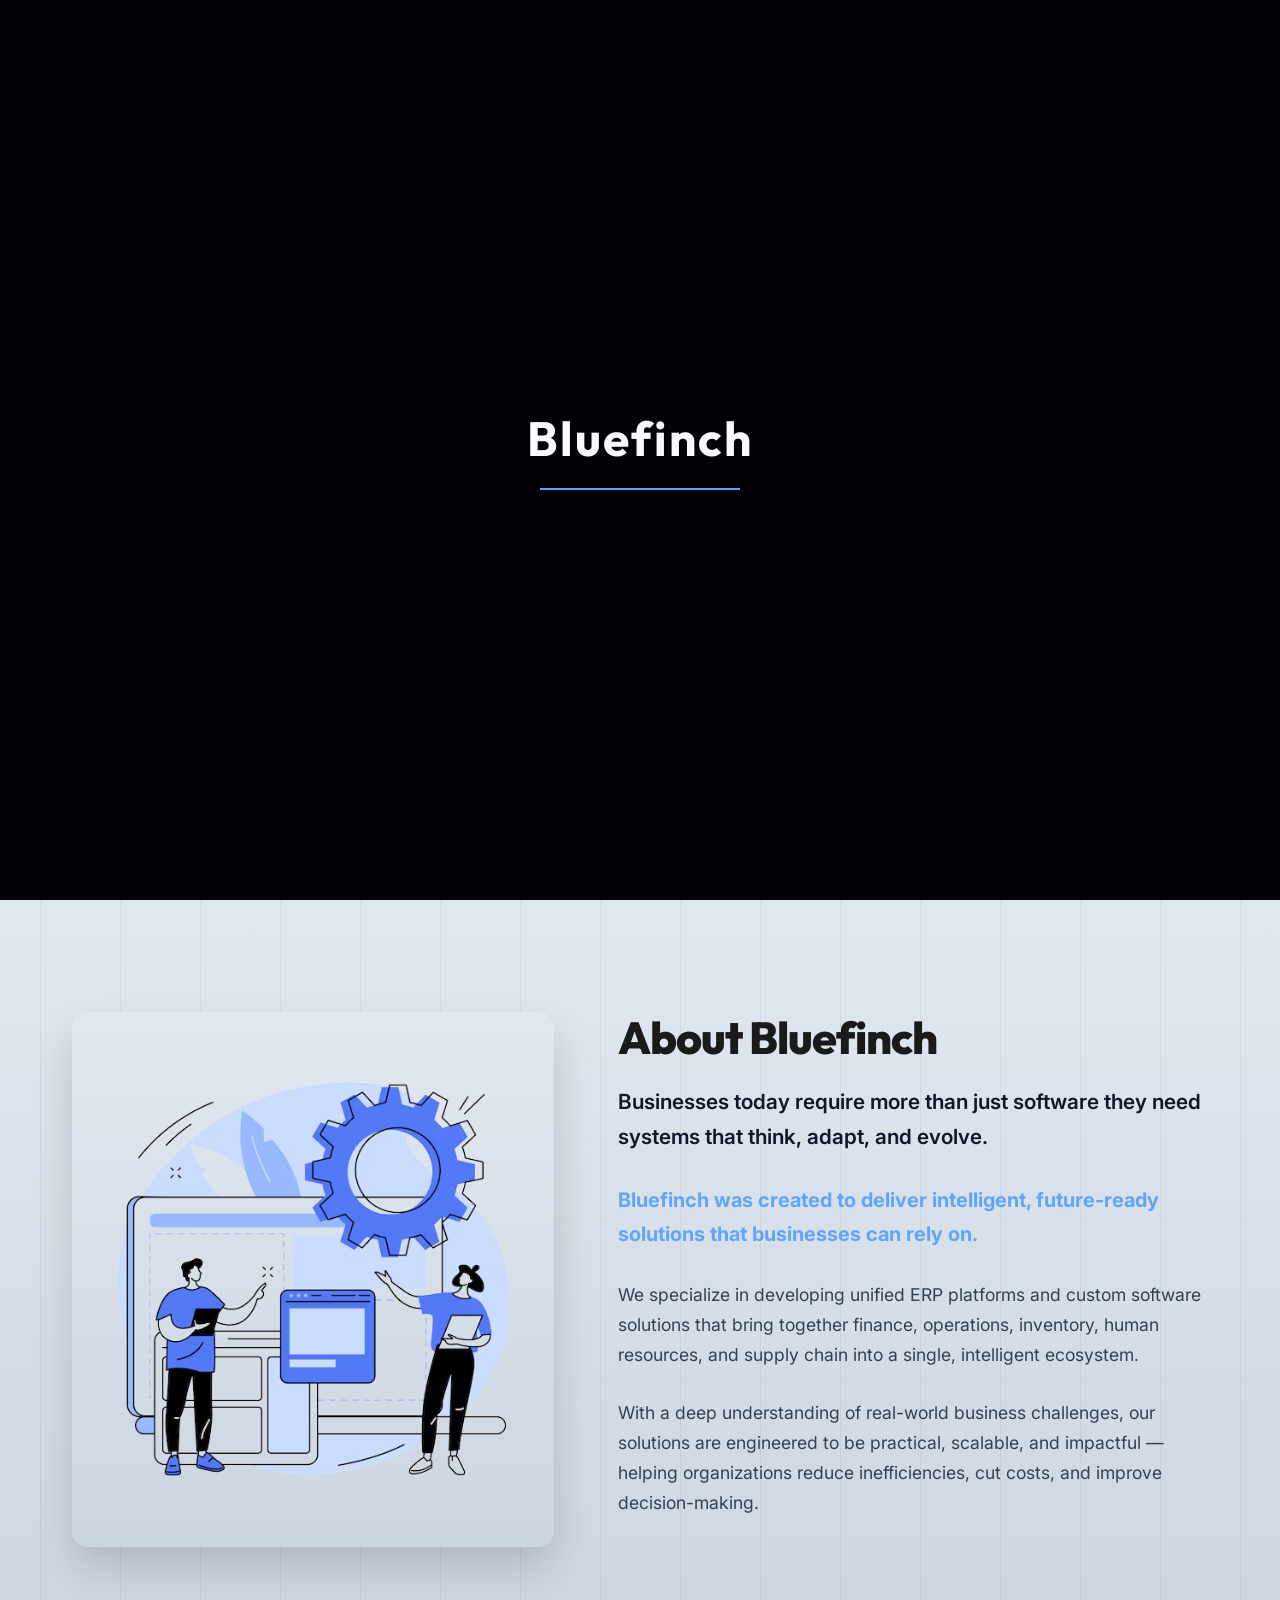
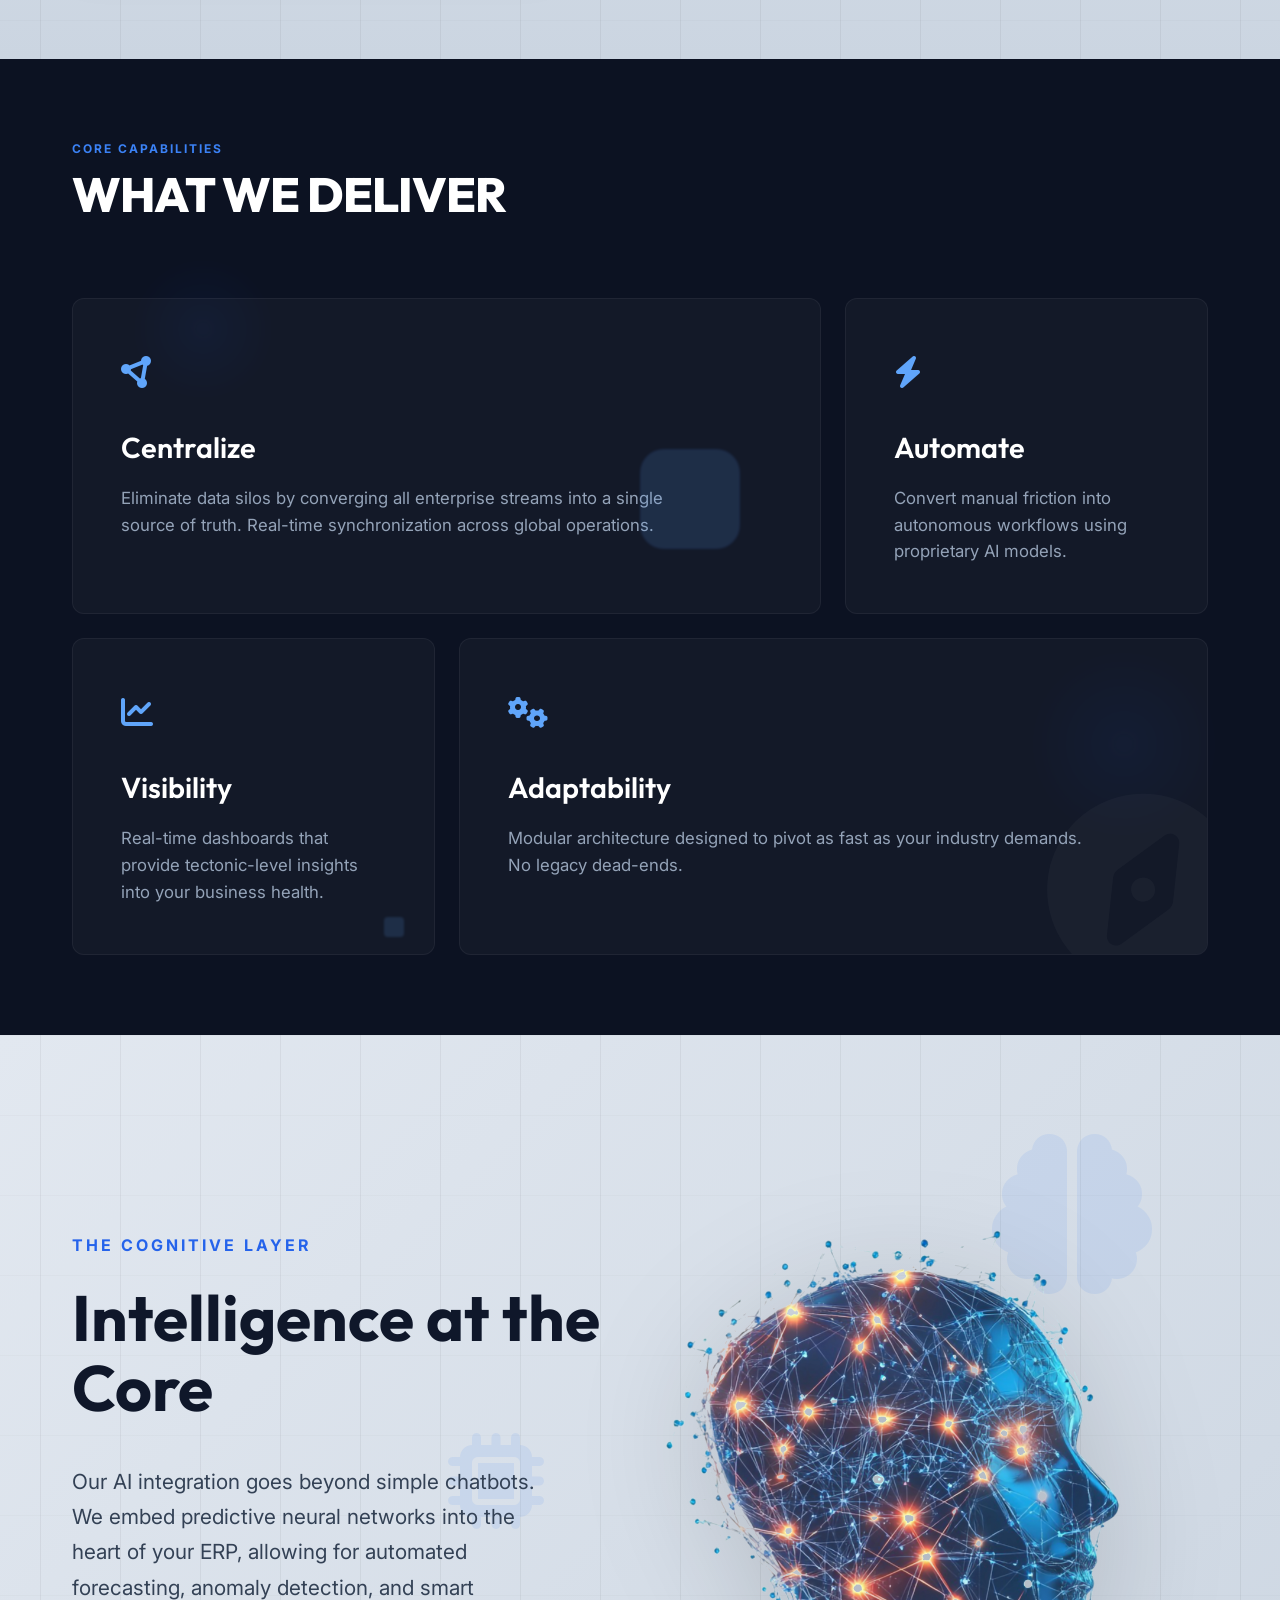
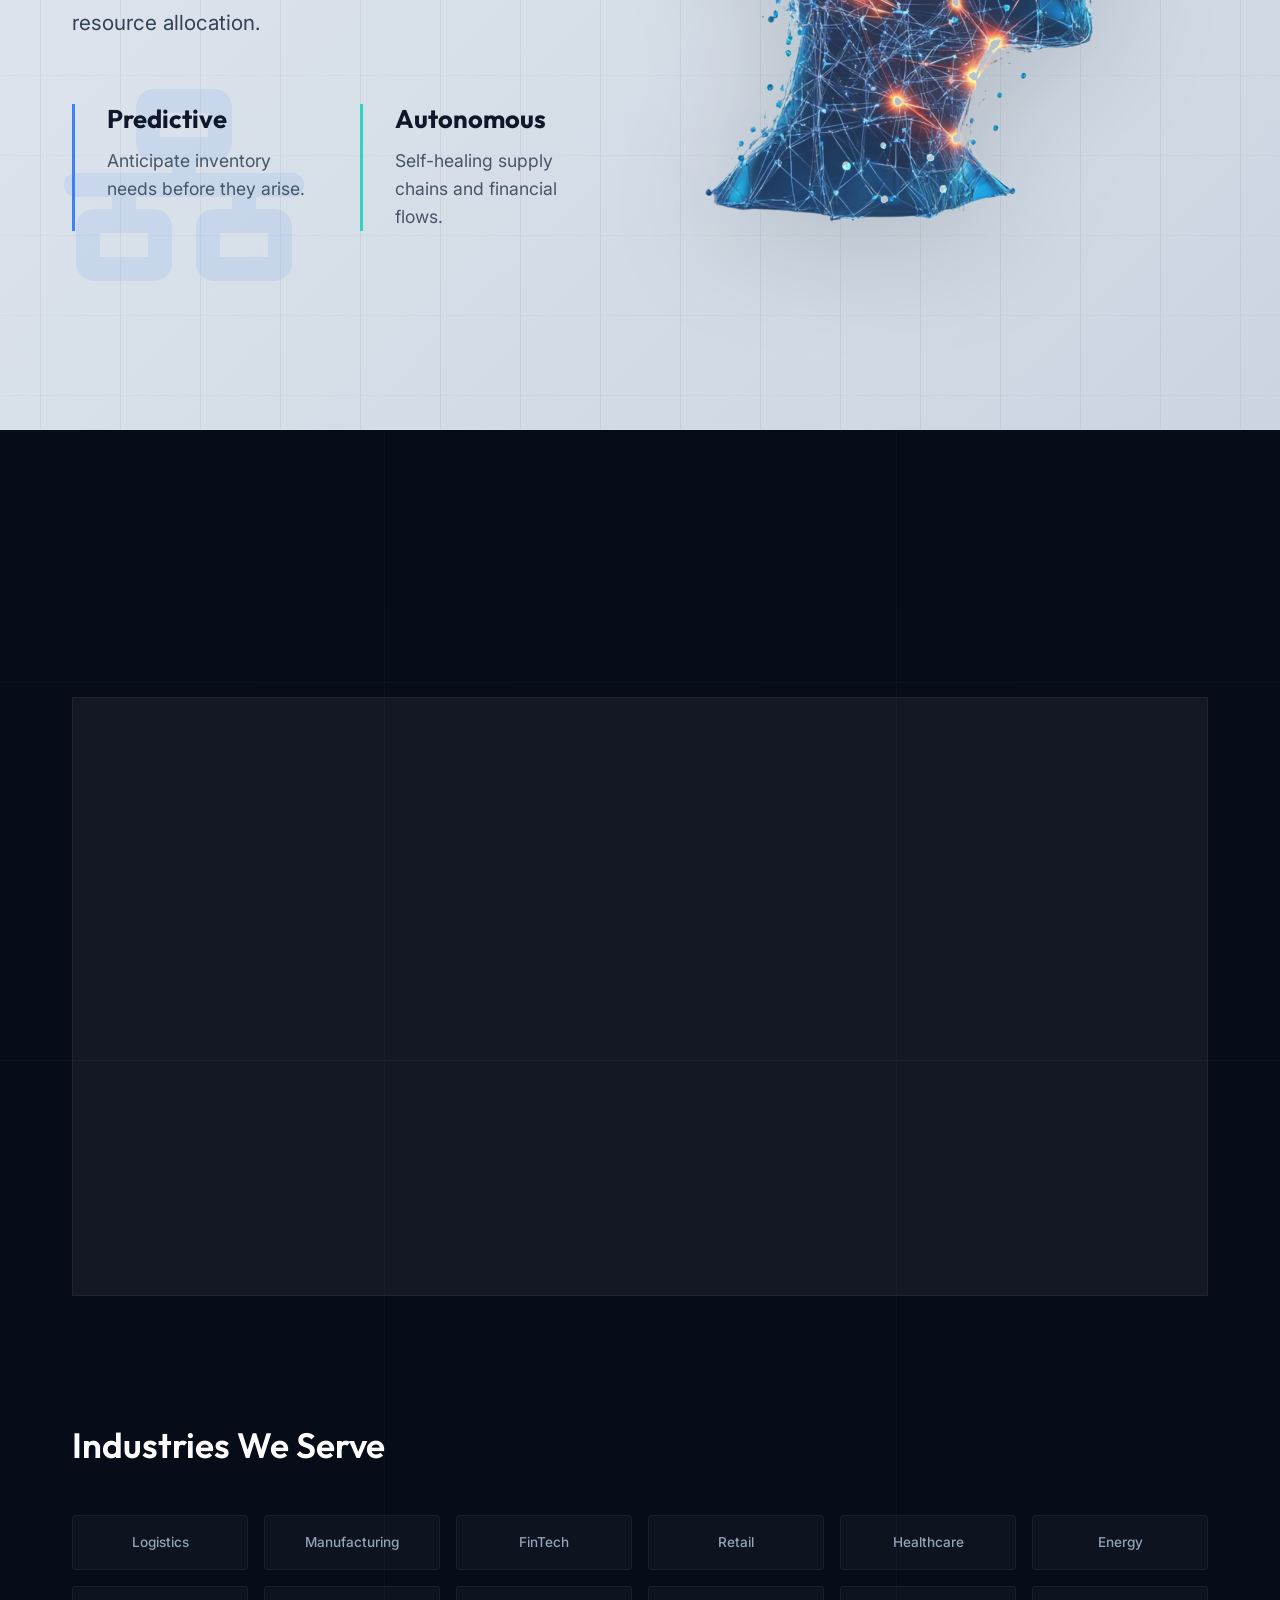
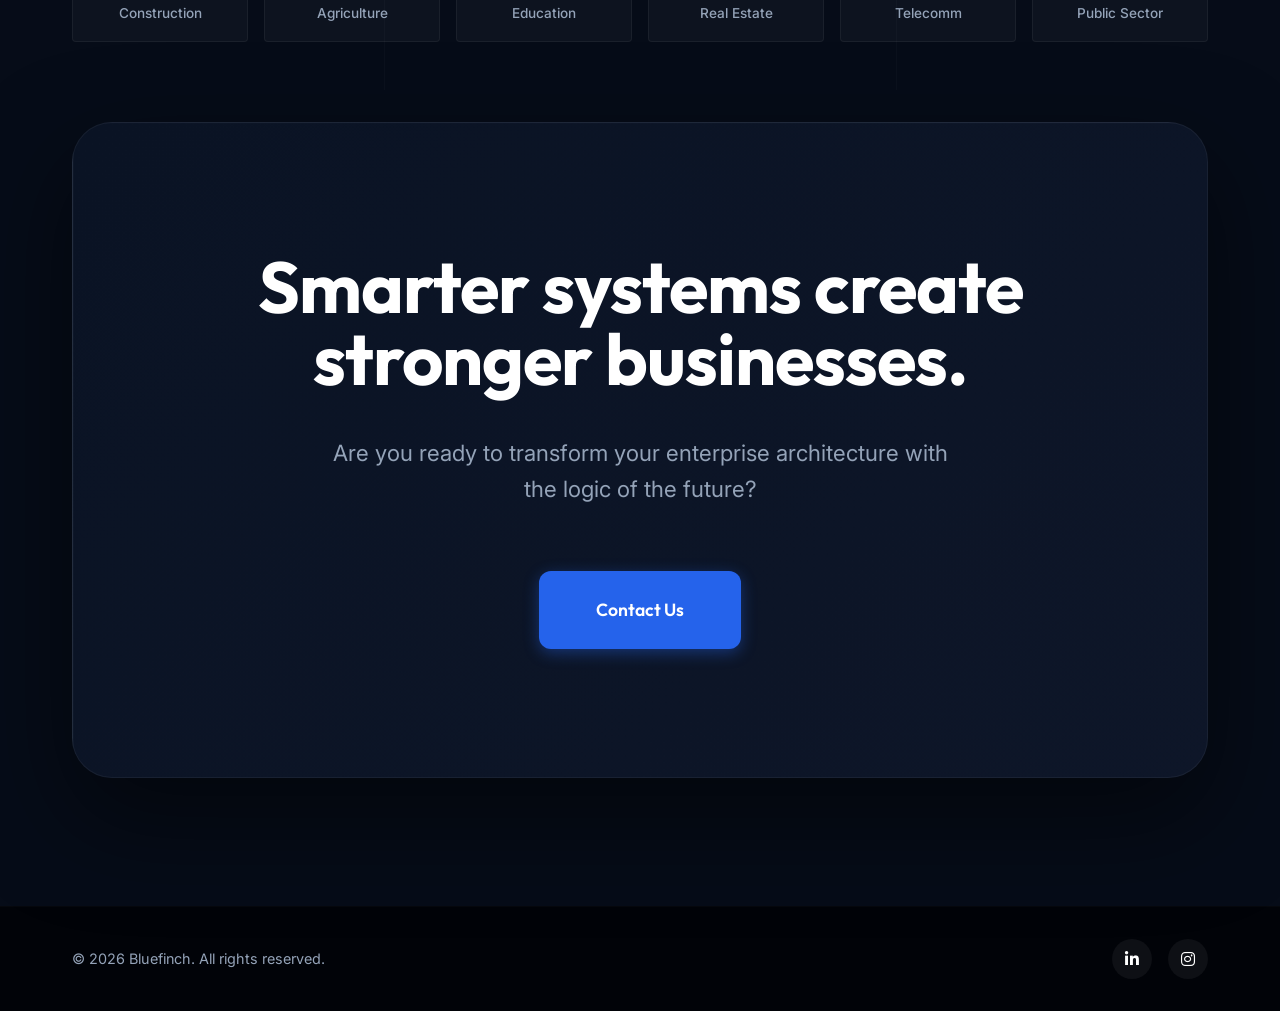
<file: index.html>
<!DOCTYPE html>
<html lang="en">

<head>
    <meta charset="UTF-8">
    <meta name="viewport" content="width=device-width, initial-scale=1.0">
    <title>Bluefinch | Intelligent ERP Solutions</title>
    <meta name="description"
        content="We design and develop powerful, scalable ERP systems that streamline operations, improve efficiency, and drive business growth.">

    <!-- Google Fonts -->
    <link rel="preconnect" href="https://fonts.googleapis.com">
    <link rel="preconnect" href="https://fonts.gstatic.com" crossorigin>
    <link
        href="https://fonts.googleapis.com/css2?family=Outfit:wght@300;400;500;600;700;800&family=Inter:wght@300;400;500&display=swap"
        rel="stylesheet">

    <!-- FontAwesome Icons -->
    <link rel="stylesheet" href="https://cdnjs.cloudflare.com/ajax/libs/font-awesome/6.4.0/css/all.min.css">

    <link rel="stylesheet" href="style.css">
</head>

<body>

    <!-- First Transition / Preloader -->
    <div class="preloader">
        <div class="preloader-overlay preloader-left"></div>
        <div class="preloader-overlay preloader-right"></div>
        <div class="preloader-content">
            <h1 class="brand-name-loader">Bluefinch</h1>
            <div class="loading-bar">
                <div class="progress"></div>
            </div>
        </div>
    </div>

    <!-- Navigation -->
    <header class="navbar">
        <div class="container nav-container">
            <a href="#" class="logo">
                <img src="logo_transparent.png" alt="Bluefinch Technology" class="nav-logo">
            </a>
            <nav class="nav-links">
                <a href="#hero">Home</a>
                <a href="about.html">About</a>
                <a href="solutions.html">Solutions</a>
                <a href="careers.html">Careers</a>
                <a href="contact.html">Contact</a>
            </nav>
            <div class="mobile-toggle">
                <span class="menu-text uppercase text-[10px] tracking-[0.2em] font-bold opacity-70">Menu</span>
                <i class="fa-solid fa-bars"></i>
            </div>
        </div>
    </header>

    <!-- Hero Section -->
    <section id="hero" class="hero section">
        <div class="hero-bg">
            <div class="blob blob-1"></div>
            <div class="blob blob-2"></div>
            <div class="glass-overlay"></div>
        </div>
        <div class="container hero-content">
            <div class="hero-text-wrapper">
                <h1 class="hero-title">Build Smarter Businesses with <span class="highlight">Intelligent ERP
                        Solutions</span></h1>
                <p class="hero-subtitle">We design and develop powerful, scalable ERP systems that streamline
                    operations, improve efficiency, and drive business growth.</p>
                <div class="hero-btns">
                    <a href="#services" class="btn btn-primary">Discover Solutions <i
                            class="fa-solid fa-arrow-right"></i></a>
                </div>
            </div>
        </div>
    </section>

    <!-- Philosophy Section -->
    <section id="about" class="philosophy section bg-offwhite bg-grid-light" style="padding: 5rem 0;">
        <div class="container">
            <div class="philosophy-box padding-4">
                <div class="philosophy-split">
                    <!-- Left Image -->
                    <div class="philosophy-image-wrapper fade-up-hook">
                        <img src="philosophy_v2.png" alt="Intelligence Architecture" class="phi-img">
                    </div>
                    <!-- Right Content -->
                    <div class="philosophy-content">
                        <h2 class="phi-title fade-up-hook">About Bluefinch</h2>
                        <div class="phi-body-text">
                            <p class="phi-lead fade-up-hook">
                                Businesses today require more than just software they need systems that think, adapt,
                                and evolve.
                            </p>
                            <p class="phi-accent fade-up-hook">
                                Bluefinch was created to deliver intelligent, future-ready solutions that businesses can rely on.
                            </p>
                            <p class="fade-up-hook">
                                We specialize in developing unified ERP platforms and custom software solutions that
                                bring together finance, operations, inventory, human resources, and supply chain into a
                                single, intelligent ecosystem.
                            </p>
                            <p class="fade-up-hook">
                                With a deep understanding of real-world business challenges, our solutions are
                                engineered to be practical, scalable, and impactful — helping organizations reduce
                                inefficiencies, cut costs, and improve decision-making.
                            </p>
                        </div>
                    </div>
                </div>
            </div>
        </div>
    </section>

    <!-- Services Section -->
    <section id="services" class="services section bg-alt-2 bg-grid" style="padding-top: 5rem; padding-bottom: 5rem;">
        <div class="container container-wide">
            <!-- Capability Header -->
            <div class="module-header fade-up-hook">
                <div class="module-header-left">
                    <span class="module-label" style="color: #3b82f6; letter-spacing: 2px;">CORE CAPABILITIES</span>
                    <h2 class="module-title">What We Deliver</h2>
                </div>
            </div>

            <!-- Background Animated Elements -->
            <div class="bg-animation-wrap">
                <div class="bg-particle p1"></div>
                <div class="bg-particle p2"></div>
                <div class="bg-particle p3"></div>
                <div class="bg-particle p4"></div>
            </div>

            <!-- Capability Grid -->
            <div class="capability-grid">
                <!-- Card 1: Centralize (Wide) -->
                <div class="cap-card cap-wide fade-up-hook">
                    <div class="cap-icon"><i class="fa-solid fa-circle-nodes"></i></div>
                    <h3 class="cap-title">Centralize</h3>
                    <p class="cap-desc">Eliminate data silos by converging all enterprise streams into a single source
                        of truth. Real-time synchronization across global operations.</p>
                </div>

                <!-- Card 2: Automate (Narrow) -->
                <div class="cap-card cap-narrow fade-up-hook">
                    <div class="cap-icon"><i class="fa-solid fa-bolt"></i></div>
                    <h3 class="cap-title">Automate</h3>
                    <p class="cap-desc">Convert manual friction into autonomous workflows using proprietary AI models.
                    </p>
                </div>

                <!-- Card 3: Visibility (Narrow) -->
                <div class="cap-card cap-narrow fade-up-hook">
                    <div class="cap-icon"><i class="fa-solid fa-chart-line"></i></div>
                    <h3 class="cap-title">Visibility</h3>
                    <p class="cap-desc">Real-time dashboards that provide tectonic-level insights into your business
                        health.</p>
                </div>

                <!-- Card 4: Adaptability (Wide) -->
                <div class="cap-card cap-wide fade-up-hook">
                    <div class="cap-icon"><i class="fa-solid fa-gears"></i></div>
                    <h3 class="cap-title">Adaptability</h3>
                    <p class="cap-desc">Modular architecture designed to pivot as fast as your industry demands. No
                        legacy dead-ends.</p>
                    <i class="fa-solid fa-compass cap-watermark"></i>
                </div>
            </div>
        </div>
    </section>

    <!-- Intelligence Section (Cognitive Layer) -->
    <section id="intelligence" class="intelligence section bg-light-grey bg-grid-light"
        style="padding: 8rem 0; overflow: hidden;">
        <!-- Animated Background Elements -->
        <div class="intel-bg-wrap">
            <div class="intel-particle ip1"><i class="fa-solid fa-brain"></i></div>
            <div class="intel-particle ip2"><i class="fa-solid fa-network-wired"></i></div>
            <div class="intel-particle ip3"><i class="fa-solid fa-microchip"></i></div>
            <div class="intel-particle ip4"><i class="fa-solid fa-diagram-project"></i></div>
        </div>
        <div class="container container-split align-center" style="gap: 5rem; position: relative; z-index: 1;">
            <!-- Left Text Column -->
            <div class="intel-text-col w-full">
                <span class="intel-label fade-up-hook">THE COGNITIVE LAYER</span>
                <h2 class="intel-headline fade-up-hook">Intelligence at the Core</h2>
                <p class="intel-desc fade-up-hook">
                    Our AI integration goes beyond simple chatbots. We embed predictive neural networks into the heart
                    of your ERP, allowing for automated forecasting, anomaly detection, and smart resource allocation.
                </p>

                <div class="intel-points">
                    <div class="intel-point fade-up-hook" style="border-left: 3px solid #3b82f6;">
                        <h4>Predictive</h4>
                        <p>Anticipate inventory needs before they arise.</p>
                    </div>
                    <div class="intel-point fade-up-hook" style="border-left: 3px solid #2dd4bf;">
                        <h4>Autonomous</h4>
                        <p>Self-healing supply chains and financial flows.</p>
                    </div>
                </div>
            </div>

            <!-- Right Illustration Column -->
            <div class="intel-image-col w-full">
                <div class="intel-image-wrapper fade-up-hook">
                    <img src="ai_intelligence.png" alt="Intelligence at the Core" class="intel-img">
                </div>
            </div>
        </div>
    </section>

    <!-- Services & Industries Section (Unified Block) -->
    <section id="services-overhaul" class="services-overhaul section bg-darker bg-grid"
        style="padding: 6rem 0 3rem 0; overflow: hidden;">
        <!-- Animated Gradient Blobs -->
        <div class="gradient-blobs">
            <div class="blob b-1"></div>
            <div class="blob b-2"></div>
            <div class="blob b-3"></div>
        </div>

        <!-- Moving Lines Background -->
        <div class="moving-lines-bg">
            <div class="m-line l-1"></div>
            <div class="m-line l-2"></div>
            <div class="m-line l-3"></div>
            <div class="m-line l-4"></div>
        </div>

        <div class="container container-wide" style="position: relative; z-index: 1;">

            <!-- Tier 2: Our Services -->
            <div class="services-header fade-up-hook">
                <div class="s-header-left">
                    <span class="s-label" style="color: #3b82f6; letter-spacing: 2px;">PRECISION ENGINEERING</span>
                    <h2 class="s-title">Our Services</h2>
                </div>
            </div>

            <div class="services-grid">
                <div class="s-card fade-up-hook">
                    <div class="s-icon"><i class="fa-solid fa-code"></i></div>
                    <h3>Software Development</h3>
                    <p>Custom-built applications tailored to your specific operational DNA.</p>
                </div>
                <div class="s-card fade-up-hook">
                    <div class="s-icon"><i class="fa-solid fa-database"></i></div>
                    <h3>ERP Development</h3>
                    <p>Robust resource planning architectures for enterprise-grade complexity.</p>
                </div>
                <div class="s-card fade-up-hook">
                    <div class="s-icon"><i class="fa-solid fa-brain"></i></div>
                    <h3>AI Integration</h3>
                    <p>Embedding neural networks into existing stacks for intelligent automation.</p>
                </div>
                <div class="s-card fade-up-hook">
                    <div class="s-icon"><i class="fa-solid fa-cloud"></i></div>
                    <h3>Cloud Solutions</h3>
                    <p>High-availability cloud infrastructure designed for zero-downtime scaling.</p>
                </div>
                <div class="s-card fade-up-hook">
                    <div class="s-icon"><i class="fa-solid fa-chart-area"></i></div>
                    <h3>Data Migration</h3>
                    <p>Seamless transition of legacy datasets into modern architectures with zero loss.</p>
                </div>
                <div class="s-card fade-up-hook">
                    <div class="s-icon"><i class="fa-solid fa-shield-alt"></i></div>
                    <h3>Security Mesh</h3>
                    <p>Advanced encryption and threat detection built into every layer of code.</p>
                </div>
            </div>

            <!-- Tier 3: Industries We Serve -->
            <div class="industries-overhaul fade-up-hook">
                <h2 class="ind-title">Industries We Serve</h2>
                <div class="ind-pill-grid">
                    <div class="ind-pill">Logistics</div>
                    <div class="ind-pill">Manufacturing</div>
                    <div class="ind-pill">FinTech</div>
                    <div class="ind-pill">Retail</div>
                    <div class="ind-pill">Healthcare</div>
                    <div class="ind-pill">Energy</div>
                    <div class="ind-pill">Construction</div>
                    <div class="ind-pill">Agriculture</div>
                    <div class="ind-pill">Education</div>
                    <div class="ind-pill">Real Estate</div>
                    <div class="ind-pill">Telecomm</div>
                    <div class="ind-pill">Public Sector</div>
                </div>
            </div>

        </div>
    </section>

    <!-- Final CTA Section -->
    <section id="cta" class="cta-section section bg-darker" style="padding: 2rem 0 8rem 0;">
        <div class="container">
            <div class="cta-card fade-up-hook">
                <h2 class="cta-headline">Smarter systems create<br>stronger businesses.</h2>
                <p class="cta-subheadline">Are you ready to transform your enterprise architecture with<br>the logic of
                    the future?</p>
                <div class="cta-actions">
                    <a href="contact.html" class="btn btn-primary btn-lg">Contact Us</a>
                </div>
            </div>
        </div>
    </section>

    <!-- Footer -->
    <footer class="footer">
        <div class="container footer-bottom">
            <div class="copyright">
                &copy; <span id="year">2026</span> Bluefinch. All rights reserved.
            </div>
            <!-- Removed Footer Links -->
            <div class="social-links">
                <a href="#" aria-label="LinkedIn"><i class="fa-brands fa-linkedin-in"></i></a>
                <a href="#" aria-label="Instagram"><i class="fa-brands fa-instagram"></i></a>
            </div>
        </div>
    </footer>

    <script src="script.js"></script>
</body>

</html>
</file>
<file: style.css>
/*=============================================
=            CSS Variables                    =
=============================================*/
:root {
    /* Color Palette */
    --bg-main: #020610;
    /* Deepest dark */
    --bg-darker: #060c18;
    /* Slightly lighter than main */
    --bg-card: #0a1324;
    /* Card background */
    --bg-glass: rgba(10, 19, 36, 0.6);

    --primary: #2563eb;
    /* Vibrant Azure Blue */
    --primary-light: #60a5fa;
    /* Light Azure Accent */
    --primary-glow: rgba(37, 99, 235, 0.4);

    --text-main: #f8fafc;
    --text-muted: #94a3b8;

    /* Typography */
    --font-heading: 'Outfit', sans-serif;
    --font-body: 'Inter', sans-serif;

    /* Layout */
    --container-width: 1200px;
    --section-pad: 8rem 0;
    --transition: all 0.4s cubic-bezier(0.25, 0.8, 0.25, 1);
}

/*=============================================
=            Reset & Base Styles              =
=============================================*/
* {
    margin: 0;
    padding: 0;
    box-sizing: border-box;
}

html {
    scroll-behavior: smooth;
    background-color: var(--bg-main);
}

body {
    font-family: var(--font-body);
    color: var(--text-main);
    line-height: 1.6;
    overflow-x: hidden;
    -webkit-font-smoothing: antialiased;
    background-color: var(--bg-main);
}

body::before {
    content: "";
    position: fixed;
    top: 0;
    left: 0;
    width: 100%;
    height: 100%;
    pointer-events: none;
    z-index: -1;
}

/* Ensure sections allow background columns to show or play nice with them */
section {
    position: relative;
    z-index: 10;
}

.grid-bg {
    /* Reduce opacity of grid to let vertical columns dominate */
    background-image: radial-gradient(circle, rgba(67, 70, 86, 0.1) 1px, transparent 1px);
}

/* Typography */
h1,
h2,
h3,
h4,
h5,
h6 {
    font-family: var(--font-heading);
    font-weight: 700;
    line-height: 1.2;
    margin-bottom: 1rem;
}

.highlight {
    color: var(--primary-light);
    display: inline-block;
}

.bg-light-grey {
    background: linear-gradient(135deg, #e2e8f0 0%, #cbd5e1 100%);
    position: relative;
    /* Ensure relative for bg elements */
}

/* Intelligence Section */
.intel-label {
    font-size: 1rem;
    font-weight: 700;
    color: var(--primary);
    letter-spacing: 3px;
    margin-bottom: 1.5rem;
    display: block;
}

.intel-headline {
    font-size: 4rem;
    font-weight: 700;
    color: #0f172a;
    margin-bottom: 2.5rem;
    line-height: 1.1;
}

.intel-desc {
    font-size: 1.3rem;
    color: #334155;
    line-height: 1.7;
    margin-bottom: 4rem;
    max-width: 90%;
}

.intel-points {
    display: grid;
    grid-template-columns: 1fr 1fr;
    gap: 3rem;
}

.intel-point {
    padding-left: 2rem;
}

.intel-point h4 {
    font-size: 1.6rem;
    color: #0f172a;
    margin-bottom: 0.75rem;
    font-weight: 700;
}

.intel-point p {
    font-size: 1.1rem;
    color: #475569;
    line-height: 1.6;
}

.intel-image-wrapper {
    position: relative;
    display: flex;
    justify-content: flex-end;
    align-items: center;
    perspective: 1000px;
}

.intel-img {
    max-width: 140%;
    /* Scaled up */
    width: 140%;
    height: auto;
    filter: drop-shadow(0 20px 60px rgba(0, 0, 0, 0.15));
    transform: translateX(10%);
    /* Slight offset to fill space */
}

/* Light Background Animations */
.intel-bg-wrap {
    position: absolute;
    inset: 0;
    pointer-events: none;
    z-index: 0;
    overflow: hidden;
}

.intel-particle {
    position: absolute;
    color: rgba(59, 130, 246, 0.1);
    display: flex;
    align-items: center;
    justify-content: center;
    font-size: 8rem;
    /* Large subtle icons */
    pointer-events: none;
}

.ip1 {
    top: 10%;
    right: 10%;
    font-size: 10rem;
    animation: float-slow 20s infinite ease-in-out;
}

.ip2 {
    bottom: 15%;
    left: 5%;
    font-size: 12rem;
    animation: float-slow 25s infinite ease-in-out reverse;
}

.ip3 {
    top: 40%;
    left: 35%;
    font-size: 6rem;
    animation: rotate-slow 35s infinite linear;
}

.ip4 {
    bottom: 20%;
    right: 40%;
    font-size: 8rem;
    opacity: 0.05;
    animation: float-slow 18s infinite ease-in-out;
}

@media (max-width: 992px) {
    .intel-headline {
        font-size: 2.5rem;
    }

    .intel-points {
        grid-template-columns: 1fr;
        gap: 2rem;
    }

    .intel-image-wrapper {
        justify-content: center;
        margin-top: 3rem;
    }
}

.dot {
    color: var(--primary-light);
}

a {
    color: inherit;
    text-decoration: none;
    transition: var(--transition);
}

ul {
    list-style: none;
}

/* Backgrounds */
.bg-darker {
    background-color: var(--bg-darker);
}

.bg-primary {
    background: linear-gradient(135deg, var(--bg-card) 0%, var(--primary) 150%);
}

/* Layout Utilities */
.container {
    max-width: var(--container-width);
    margin: 0 auto;
    padding: 0 2rem;
}

.section {
    padding: var(--section-pad);
    position: relative;
}

.grid {
    display: grid;
    gap: 2rem;
}

.container-split {
    display: grid;
    grid-template-columns: 1fr 1fr;
    gap: 4rem;
    align-items: center;
}

/* Buttons */
.btn {
    display: inline-flex;
    align-items: center;
    justify-content: center;
    padding: 0.875rem 2rem;
    border-radius: 4px;
    font-family: var(--font-heading);
    font-weight: 500;
    font-size: 1rem;
    cursor: pointer;
    transition: var(--transition);
    border: 1px solid transparent;
    gap: 0.5rem;
}

.btn-primary {
    background-color: var(--primary);
    color: #fff;
    box-shadow: 0 4px 15px var(--primary-glow);
}

.btn-primary:hover {
    background-color: var(--primary-light);
    transform: translateY(-2px);
    box-shadow: 0 8px 25px var(--primary-glow);
}

.btn-secondary {
    background-color: transparent;
    border-color: rgba(255, 255, 255, 0.2);
    color: #fff;
}

.btn-secondary:hover {
    border-color: var(--primary-light);
    color: var(--primary-light);
}

.btn-nav {
    padding: 0.5rem 1.5rem;
    border-radius: 50px;
    background: rgba(255, 255, 255, 0.1);
    border: 1px solid rgba(255, 255, 255, 0.05);
}

.btn-nav:hover {
    background: var(--primary);
    border-color: var(--primary);
}

.btn-block {
    width: 100%;
}

/*=============================================
=            Preloader & Transitions          =
=============================================*/
.preloader {
    position: fixed;
    top: 0;
    left: 0;
    width: 100vw;
    height: 100vh;
    z-index: 9999;
    display: flex;
    justify-content: center;
    align-items: center;
    pointer-events: none;
}

.preloader-overlay {
    position: absolute;
    top: 0;
    width: 50%;
    height: 100%;
    background-color: #010308;
    transition: transform 1.2s cubic-bezier(0.77, 0, 0.175, 1);
}

.preloader-left {
    left: 0;
}

.preloader-right {
    right: 0;
}

.preloader.loaded .preloader-left {
    transform: translateX(-100%);
}

.preloader.loaded .preloader-right {
    transform: translateX(100%);
}

.preloader-content {
    position: relative;
    z-index: 10;
    text-align: center;
    transition: opacity 0.5s ease;
}

.preloader.loaded .preloader-content {
    opacity: 0;
}

.brand-name-loader {
    font-size: 3rem;
    letter-spacing: 2px;
    margin-bottom: 20px;
    clip-path: polygon(0 0, 100% 0, 100% 100%, 0% 100%);
    animation: revealText 1.5s cubic-bezier(0.77, 0, 0.175, 1);
}

.loading-bar {
    width: 200px;
    height: 2px;
    background: rgba(255, 255, 255, 0.1);
    margin: 0 auto;
    position: relative;
    overflow: hidden;
}

.loading-bar .progress {
    position: absolute;
    top: 0;
    left: 0;
    height: 100%;
    width: 0%;
    background: var(--primary-light);
    animation: loadBar 2s ease forwards;
}

@keyframes revealText {
    0% {
        transform: translateY(50px);
        opacity: 0;
    }

    100% {
        transform: translateY(0);
        opacity: 1;
    }
}

@keyframes loadBar {
    0% {
        width: 0%;
    }

    50% {
        width: 70%;
    }

    100% {
        width: 100%;
    }
}

/*=============================================
=            Navigation                       =
=============================================*/
.navbar {
    position: fixed;
    top: 0;
    left: 0;
    width: 100%;
    padding: 1.5rem 0;
    z-index: 1000;
    transition: var(--transition);
    background: transparent;
}

.navbar.scrolled {
    background-color: #000000 !important;
    background: #000000 !important;
    padding: 1rem 0;
    border-bottom: 1px solid rgba(255, 255, 255, 0.1);
    box-shadow: 0 10px 40px rgba(0, 0, 0, 0.8) !important;
}

.nav-container {
    display: flex;
    justify-content: space-between;
    align-items: center;
}

.logo {
    display: flex;
    align-items: center;
}

.nav-logo {
    height: 44px;
    width: auto;
    display: block;
}

.nav-links {
    display: flex;
    align-items: center;
    gap: 2.5rem;
}

.nav-links a:not(.btn) {
    font-size: 0.95rem;
    font-weight: 500;
    color: var(--text-muted);
    position: relative;
}

.nav-links a:not(.btn):hover {
    color: #fff;
}

.nav-links a:not(.btn)::after {
    content: '';
    position: absolute;
    bottom: -4px;
    left: 0;
    width: 0;
    height: 2px;
    background: var(--primary-light);
    transition: var(--transition);
}

.nav-links a:not(.btn):hover::after {
    width: 100%;
}

.mobile-toggle {
    display: none;
    align-items: center;
    gap: 0.75rem;
    padding: 0.5rem 1rem;
    background: rgba(255, 255, 255, 0.05);
    border: 1px solid rgba(255, 255, 255, 0.1);
    border-radius: 50px;
    font-size: 0.85rem;
    font-weight: 600;
    color: #fff;
    cursor: pointer;
    z-index: 1001;
    transition: var(--transition);
}

.mobile-toggle:hover {
    background: rgba(255, 255, 255, 0.1);
    border-color: var(--primary-light);
}

.mobile-toggle .menu-text {
    letter-spacing: 1px;
}

@media (max-width: 768px) {
    .mobile-toggle {
        display: flex;
    }

    .nav-links {
        position: fixed !important;
        top: 0 !important;
        left: 0 !important;
        width: 100% !important;
        height: 100vh !important;

        display: flex !important;
        flex-direction: column !important;
        justify-content: center !important;
        align-items: center !important;

        background: rgba(0, 0, 0, 0.95) !important;
        transform: translateX(100%) !important;
        transition: transform 0.4s ease !important;
        z-index: 99999 !important;
    }

    .nav-links.active {
        transform: translateX(0%) !important;
    }

    .nav-links a {
        font-size: 2rem !important;
        font-weight: 700 !important;
    }
}

/*=============================================
=            Standard Section BGs             =
=============================================*/
.bg-hero {
    background-color: #030712;
}

.bg-alt-1 {
    background-color: #030712 !important;
}

.bg-alt-2 {
    background-color: #0c1222 !important;
}

.bg-offwhite {
    background: linear-gradient(180deg, #e2e8f0 0%, #cbd5e1 100%) !important;
}

.bg-grid {
    position: relative;
    z-index: 1;
}

.bg-grid-light {
    position: relative;
    z-index: 1;
}

.bg-grid-light::before {
    content: '';
    position: absolute;
    inset: 0;
    background-image:
        linear-gradient(rgba(0, 0, 0, 0.02) 1px, transparent 1px),
        linear-gradient(90deg, rgba(0, 0, 0, 0.05) 1px, transparent 1px);
    background-size: 80px 80px;
    background-position: center top;
    z-index: -1;
    pointer-events: none;
}

/*=============================================
=            Hero Section                     =
=============================================*/
.hero {
    min-height: 100vh;
    display: flex;
    align-items: center;
    padding-top: 100px;
    overflow: hidden;
}

.hero-bg {
    position: absolute;
    top: 0;
    left: 0;
    width: 100%;
    height: 100%;
    z-index: -1;
    background: radial-gradient(ellipse at 50% 20%, #0d3775 0%, #051024 60%, var(--bg-main) 100%);
}

.hero-bg::before {
    content: '';
    position: absolute;
    inset: 0;
    background-image:
        linear-gradient(rgba(255, 255, 255, 0.05) 1px, transparent 1px),
        linear-gradient(90deg, rgba(255, 255, 255, 0.05) 1px, transparent 1px);
    background-size: 60px 60px;
    background-position: center top;
}

.hero-bg::after {
    content: '';
    position: absolute;
    bottom: 0;
    left: 0;
    width: 100%;
    height: 15rem;
    background: linear-gradient(to bottom, transparent, var(--bg-main));
}

.blob {
    display: none;
}

.blob-1 {
    display: none;
}

.blob-2 {
    display: none;
}

.glass-overlay {
    display: none;
}

.hero-content {
    position: relative;
    z-index: 1;
}

.hero-text-wrapper {
    max-width: 800px;
    margin: 0 auto;
    text-align: center;
}

.hero-title {
    font-size: 4.5rem;
    font-weight: 800;
    line-height: 1.1;
    margin-bottom: 1.5rem;
    opacity: 0;
    transform: translateY(30px);
    animation: fadeUp 1s ease 2s forwards;
}

.hero-subtitle {
    font-size: 1.25rem;
    color: var(--text-muted);
    margin-bottom: 3rem;
    max-width: 600px;
    margin-inline: auto;
    opacity: 0;
    transform: translateY(30px);
    animation: fadeUp 1s ease 2.2s forwards;
}

.hero-btns {
    display: flex;
    gap: 1rem;
    justify-content: center;
    opacity: 0;
    transform: translateY(30px);
    animation: fadeUp 1s ease 2.4s forwards;
}

@keyframes float {
    0% {
        transform: translate(0, 0);
    }

    100% {
        transform: translate(50px, 50px);
    }
}

@keyframes fadeUp {
    to {
        opacity: 1;
        transform: translateY(0);
    }
}

/*=============================================
=            Sections & Typography Utilities  =
=============================================*/
.section-heading {
    margin-bottom: 3rem;
}

.text-center {
    text-align: center;
    margin-inline: auto;
}

.section-tag {
    display: inline-block;
    padding: 0.4rem 1rem;
    background: rgba(59, 130, 246, 0.1);
    color: var(--primary-light);
    border-radius: 50px;
    font-size: 0.85rem;
    font-weight: 600;
    letter-spacing: 1px;
    text-transform: uppercase;
    margin-bottom: 1rem;
}

.section-title {
    font-size: 3rem;
}

/*=============================================
=            About Section (Stats Layout)     =
=============================================*/
.bg-light {
    background-color: #ffffff;
    color: #111111;
}

/*=============================================
=            Philosophy Section               =
=============================================*/
/* Glass box properties moved/removed */

.padding-4 {
    padding: 2rem 0;
}

.philosophy-split {
    display: grid;
    grid-template-columns: 0.9fr 1.1fr;
    gap: 4rem;
    align-items: center;
}

.philosophy-image-wrapper {
    border-radius: 16px;
    overflow: hidden;
    position: relative;
    box-shadow: 0 20px 40px rgba(0, 0, 0, 0.15);
    height: 100%;
    /* Mask the grid background behind the illustration */
    background: linear-gradient(180deg, #e2e8f0 0%, #cbd5e1 100%);
    z-index: 2;
}

.phi-img {
    width: 100%;
    height: 100%;
    object-fit: cover;
    display: block;
    min-height: 450px;
}

.phi-title {
    font-size: 2.8rem;
    font-weight: 800;
    color: #1a1a1a;
    line-height: 1.15;
    margin-bottom: 1.25rem;
    letter-spacing: -1px;
}

.phi-subtitle {
    font-size: 1.15rem;
    color: #4b5563;
    line-height: 1.7;
    margin-bottom: 2rem;
    font-weight: 400;
}

.phi-body-text p {
    font-size: 1.1rem;
    line-height: 1.7;
    color: #334155;
    margin-bottom: 1.8rem;
    font-family: var(--font-body);
}

.phi-lead {
    font-family: var(--font-heading);
    font-size: 1.3rem !important;
    font-weight: 600;
    color: #0f172a !important;
    line-height: 1.4;
}

.phi-accent {
    font-family: var(--font-heading);
    font-size: 1.25rem !important;
    font-weight: 700;
    color: var(--primary-light) !important;
}

.phi-features {
    display: flex;
    flex-direction: column;
    gap: 2rem;
}

.phi-feature {
    display: flex;
    gap: 1.5rem;
    align-items: flex-start;
}

.phi-icon-box {
    width: 50px;
    height: 50px;
    min-width: 50px;
    background: rgba(59, 130, 246, 0.1);
    border-radius: 12px;
    display: flex;
    align-items: center;
    justify-content: center;
    color: #60a5fa;
    font-size: 1.35rem;
}

.phi-text h4 {
    font-size: 1.15rem;
    color: #1a1a1a;
    font-weight: 600;
    margin-bottom: 0.4rem;
}

.phi-text p {
    font-size: 0.95rem;
    color: #4b5563;
    line-height: 1.5;
}

@media (max-width: 1024px) {
    .philosophy-split {
        grid-template-columns: 1fr;
        gap: 3rem;
    }

    .phi-img {
        min-height: 300px;
    }

    .padding-4 {
        padding: 3rem 2rem;
    }
}

.stats-grid {
    display: grid;
    grid-template-columns: repeat(4, 1fr);
    gap: 3rem;
}

.stat-item {
    display: flex;
    flex-direction: column;
}

.stat-number {
    font-size: 5rem;
    font-weight: 400;
    line-height: 1;
    color: #111;
    margin-bottom: 2rem;
    letter-spacing: -2px;
}

.stat-divider {
    height: 1px;
    width: 100%;
    background-color: #eee;
    margin-bottom: 1.5rem;
}

.stat-title {
    font-size: 1.1rem;
    font-weight: 400;
    color: #111;
    margin-bottom: 0.5rem;
}

.stat-desc {
    font-size: 0.95rem;
    color: #666;
    line-height: 1.5;
}

@media (max-width: 992px) {
    .about-hero-grid {
        grid-template-columns: 1fr;
        gap: 1.5rem;
    }

    .about-headline h2 {
        font-size: 3rem;
    }

    .stats-grid {
        grid-template-columns: repeat(2, 1fr);
        gap: 2rem;
    }
}

@media (max-width: 768px) {
    .stats-grid {
        grid-template-columns: 1fr;
    }
}

/*=============================================
=            What We Deliver Section          =
=============================================*/
.capability-grid {
    display: grid;
    grid-template-columns: repeat(3, 1fr);
    gap: 1.5rem;
}

.cap-card {
    background: rgba(255, 255, 255, 0.03);
    border: 1px solid rgba(255, 255, 255, 0.05);
    border-radius: 12px;
    padding: 3rem;
    position: relative;
    overflow: hidden;
    transition: var(--transition);
}

.cap-card:hover {
    border-color: var(--primary-light);
    background: rgba(255, 255, 255, 0.05);
    transform: translateY(-5px);
}

.cap-wide {
    grid-column: span 2;
}

.cap-narrow {
    grid-column: span 1;
}

.cap-icon {
    font-size: 2rem;
    color: var(--primary-light);
    margin-bottom: 2rem;
}

.cap-title {
    font-size: 1.8rem;
    color: #ffffff;
    margin-bottom: 1.25rem;
    font-weight: 600;
}

.cap-desc {
    font-size: 1.05rem;
    color: var(--text-muted);
    line-height: 1.6;
    max-width: 90%;
    position: relative;
    z-index: 2;
}

/* Background Animations */
.bg-animation-wrap {
    position: absolute;
    inset: 0;
    pointer-events: none;
    z-index: 1;
    overflow: hidden;
}

.bg-particle {
    position: absolute;
    width: 2px;
    height: 2px;
    background: var(--primary-light);
    border-radius: 50%;
    opacity: 0.15;
    filter: blur(1px);
}

.p1 {
    top: 20%;
    left: 10%;
    width: 150px;
    height: 150px;
    background: radial-gradient(circle, var(--primary-glow) 0%, transparent 70%);
    animation: float-slow 15s infinite ease-in-out;
}

.p2 {
    top: 60%;
    left: 80%;
    width: 200px;
    height: 200px;
    background: radial-gradient(circle, var(--primary-glow) 0%, transparent 70%);
    animation: float-slow 12s infinite ease-in-out reverse;
}

.p3 {
    top: 40%;
    left: 50%;
    width: 100px;
    height: 100px;
    border: 1px solid var(--primary-glow);
    border-radius: 24px;
    animation: rotate-slow 20s infinite linear;
}

.p4 {
    bottom: 10%;
    left: 30%;
    width: 20px;
    height: 20px;
    border: 2px solid var(--primary-light);
    border-radius: 4px;
    animation: float-slow 8s infinite ease-in-out;
}

@keyframes float-slow {

    0%,
    100% {
        transform: translate(0, 0);
    }

    50% {
        transform: translate(30px, -40px);
    }
}

@keyframes rotate-slow {
    from {
        transform: rotate(0deg);
    }

    to {
        transform: rotate(360deg);
    }
}

.cap-watermark {
    position: absolute;
    right: -2rem;
    bottom: -2rem;
    font-size: 12rem;
    color: rgba(255, 255, 255, 0.03);
    pointer-events: none;
    transform: rotate(-15deg);
}

@media (max-width: 992px) {
    .capability-grid {
        grid-template-columns: 1fr;
    }

    .cap-wide,
    .cap-narrow {
        grid-column: span 1;
    }

    .cap-card {
        padding: 2.5rem;
    }
}

/*=============================================
=            Services Section (Modules)       =
=============================================*/
.module-header {
    display: flex;
    justify-content: space-between;
    align-items: center;
    margin-bottom: 4rem;
}

.module-header-left {
    display: flex;
    flex-direction: column;
}

.module-label {
    font-size: 0.75rem;
    letter-spacing: 0.3rem;
    color: #94a3b8;
    text-transform: uppercase;
    font-weight: 700;
    margin-bottom: 0.75rem;
}

.module-title {
    font-size: 3rem;
    font-weight: 800;
    color: #ffffff;
    letter-spacing: -1px;
    text-transform: uppercase;
    line-height: 1;
}

.layer-btn {
    font-size: 0.65rem;
    letter-spacing: 0.15rem;
    color: #94a3b8;
    border: 1px solid rgba(255, 255, 255, 0.1);
    padding: 0.75rem 1.5rem;
    text-transform: uppercase;
    border-radius: 2px;
    cursor: pointer;
    transition: background 0.3s;
}

.layer-btn:hover {
    background: rgba(255, 255, 255, 0.05);
}

.module-rack {
    display: grid;
    grid-template-columns: repeat(4, 1fr);
    border: 1px solid rgba(255, 255, 255, 0.05);
}

.module-card {
    padding: 3rem 2.5rem;
    border-right: 1px solid rgba(255, 255, 255, 0.05);
    position: relative;
    display: flex;
    flex-direction: column;
    min-height: 400px;
    transition: background 0.3s ease;
}

.module-card:hover {
    background: rgba(255, 255, 255, 0.02);
}

.module-card:last-child {
    border-right: none;
}

.module-top {
    display: flex;
    justify-content: space-between;
    align-items: flex-start;
    margin-bottom: 4rem;
}

.module-num {
    font-size: 1rem;
    color: #ffffff;
    font-weight: 700;
}

.module-bg-icon {
    font-size: 2.5rem;
    color: rgba(255, 255, 255, 0.08);
}

.module-name {
    font-size: 1.25rem;
    font-weight: 700;
    color: #ffffff;
    text-transform: uppercase;
    margin-bottom: 1.5rem;
    letter-spacing: 0.5px;
}

.module-desc {
    font-size: 0.95rem;
    color: #94a3b8;
    line-height: 1.6;
    margin-bottom: 2rem;
}

.module-line {
    margin-top: auto;
    width: 60px;
    height: 1px;
    background: rgba(255, 255, 255, 0.1);
}

@media (max-width: 1200px) {
    .module-rack {
        grid-template-columns: repeat(2, 1fr);
    }

    .module-card:nth-child(2) {
        border-right: none;
    }

    .module-card:nth-child(1),
    .module-card:nth-child(2) {
        border-bottom: 1px solid rgba(255, 255, 255, 0.05);
    }
}

@media (max-width: 768px) {
    .module-header {
        flex-direction: column;
        align-items: flex-start;
        gap: 1.5rem;
    }

    .module-rack {
        grid-template-columns: 1fr;
    }

    .module-card {
        border-right: none;
        border-bottom: 1px solid rgba(255, 255, 255, 0.05);
    }

    .module-card:last-child {
        border-bottom: none;
    }
}

/*=============================================
=            Features Section (Engine)        =
=============================================*/
.engine-bg {
    background-color: #102241;
    padding: 8rem 0;
}

.align-center {
    align-items: center;
}

.engine-label {
    font-size: 0.75rem;
    letter-spacing: 0.25rem;
    color: #94a3b8;
    text-transform: uppercase;
    font-weight: 600;
    margin-bottom: 1rem;
    display: block;
}

.engine-headline {
    font-size: 3.5rem;
    color: #ffffff;
    line-height: 1.1;
    font-weight: 700;
    margin-bottom: 4rem;
}

.engine-feature-list {
    display: flex;
    flex-direction: column;
    gap: 3rem;
}

.engine-item {
    display: flex;
    gap: 1.5rem;
    align-items: flex-start;
}

.engine-icon-box {
    width: 45px;
    height: 45px;
    background-color: #cbd5e1;
    color: #0f172a;
    display: flex;
    align-items: center;
    justify-content: center;
    font-size: 1.25rem;
    flex-shrink: 0;
    border-radius: 2px;
}

.engine-item-content h4 {
    font-size: 1.1rem;
    color: #ffffff;
    margin-bottom: 0.5rem;
    font-weight: 600;
    letter-spacing: 0.5px;
    text-transform: uppercase;
}

.engine-item-content p {
    font-size: 0.95rem;
    color: #94a3b8;
    line-height: 1.6;
}

.engine-mockup {
    background-color: #050b14;
    padding: 2.5rem;
    border-radius: 4px;
    box-shadow: 0 30px 60px rgba(0, 0, 0, 0.4);
}

.mockup-top-bar {
    display: flex;
    justify-content: space-between;
    align-items: center;
    margin-bottom: 2rem;
}

.mock-filename {
    font-size: 0.75rem;
    color: #cbd5e1;
    letter-spacing: 1px;
    font-weight: 600;
    text-transform: uppercase;
}

.mock-dots {
    display: flex;
    gap: 6px;
}

.dot-m {
    width: 6px;
    height: 6px;
}

.red-m {
    background-color: #ef4444;
}

.grey-m {
    background-color: #cbd5e1;
}

.mockup-process {
    display: flex;
    flex-direction: column;
    gap: 1.5rem;
    margin-bottom: 2.5rem;
}

.process-line {
    display: flex;
    justify-content: space-between;
    align-items: center;
    background-color: rgba(255, 255, 255, 0.03);
    padding: 0.5rem 1rem;
}

.line-fill {
    height: 4px;
    background-color: #334155;
    border-radius: 2px;
}

.w-60 {
    width: 60%;
}

.w-40 {
    width: 40%;
}

.p-status {
    font-size: 0.7rem;
    color: #94a3b8;
    letter-spacing: 1px;
}

.mockup-chart {
    display: flex;
    align-items: flex-end;
    gap: 0;
    height: 150px;
    margin-bottom: 2rem;
    background-color: rgba(255, 255, 255, 0.02);
}

.bar {
    flex: 1;
    background-color: #475569;
}

.bar:nth-child(even) {
    background-color: #64748b;
}

.bar:nth-child(3) {
    background-color: #94a3b8;
}

.bar:nth-child(5) {
    background-color: #cbd5e1;
}

.h-20 {
    height: 20%;
}

.h-40 {
    height: 40%;
}

.h-70 {
    height: 70%;
}

.h-50 {
    height: 50%;
}

.h-90 {
    height: 90%;
}

.h-60 {
    height: 60%;
}

.mockup-stats {
    display: grid;
    grid-template-columns: 1fr 1fr;
    gap: 1.5rem;
}

.m-stat-box {
    background-color: rgba(255, 255, 255, 0.03);
    padding: 1.5rem;
    display: flex;
    flex-direction: column;
    gap: 0.5rem;
}

.m-stat-label {
    font-size: 0.65rem;
    color: #94a3b8;
    letter-spacing: 1px;
}

.m-stat-val {
    font-size: 1.5rem;
    color: #ffffff;
    font-weight: 600;
}

@media (max-width: 992px) {
    .engine-mockup {
        margin-top: 5rem;
    }
}

/*=============================================
=            Why Choose & Industries          =
=============================================*/
.mb-5 {
    margin-bottom: 2.5rem;
}

.w-full {
    width: 100%;
}

.edge-list {
    list-style: none;
    padding: 0;
    margin: 0;
}

.edge-list li {
    font-size: 1.05rem;
    color: #e2e8f0;
    padding: 1.5rem 0;
    border-bottom: 1px solid rgba(255, 255, 255, 0.05);
    display: flex;
    align-items: center;
    gap: 1rem;
}

.edge-list li.no-border {
    border-bottom: none;
}

.text-blue-muted {
    color: #93c5fd;
    font-size: 1.3rem;
}

.ind-grid {
    display: grid;
    grid-template-columns: repeat(2, 1fr);
    gap: 1rem;
}

.ind-card {
    background: #161b22;
    border: 1px solid rgba(255, 255, 255, 0.03);
    border-radius: 4px;
    padding: 3.5rem 2rem;
    text-align: center;
    transition: transform 0.3s ease, background-color 0.3s ease;
}

.ind-card:hover {
    background: #1a222e;
    transform: translateY(-3px);
}

.ind-icon {
    font-size: 1.8rem;
    color: #e2e8f0;
    margin-bottom: 1.25rem;
    display: block;
}

.ind-text {
    font-weight: 600;
    font-size: 0.75rem;
    letter-spacing: 1px;
    text-transform: uppercase;
    color: #ffffff;
}

@media (max-width: 768px) {
    .ind-grid {
        grid-template-columns: 1fr;
    }
}

/*=============================================
=            Contact Section                  =
=============================================*/
.contact-info {
    padding-right: 2rem;
}

.contact-subtitle {
    font-size: 1.125rem;
    color: rgba(255, 255, 255, 0.8);
}

.contact-methods {
    margin-top: 3rem;
    display: flex;
    flex-direction: column;
    gap: 2rem;
}

.method {
    display: flex;
    align-items: flex-start;
    gap: 1.5rem;
}

.method i {
    font-size: 1.5rem;
    color: var(--primary-light);
    background: rgba(255, 255, 255, 0.1);
    width: 50px;
    height: 50px;
    border-radius: 50%;
    display: inline-flex;
    align-items: center;
    justify-content: center;
}

.method h5 {
    margin-bottom: 0.2rem;
    font-size: 1.1rem;
}

.method p {
    color: rgba(255, 255, 255, 0.7);
}

.contact-form-wrapper {
    background: var(--bg-main);
    padding: 3rem;
    border-radius: 12px;
    box-shadow: 0 20px 40px rgba(0, 0, 0, 0.5);
    position: relative;
}

.form-group {
    margin-bottom: 1.5rem;
}

.form-group label {
    display: block;
    margin-bottom: 0.5rem;
    font-size: 0.9rem;
    color: var(--text-muted);
}

.form-group input,
.form-group textarea {
    width: 100%;
    padding: 1rem;
    background: var(--bg-darker);
    border: 1px solid rgba(255, 255, 255, 0.05);
    border-radius: 4px;
    color: #fff;
    font-family: inherit;
    font-size: 1rem;
    transition: var(--transition);
}

.form-group input:focus,
.form-group textarea:focus {
    outline: none;
    border-color: var(--primary-light);
    background: rgba(59, 130, 246, 0.05);
}

/*=============================================
=            Footer                           =
=============================================*/
.footer {
    background: #010308;
    padding: 2rem 0;
    border-top: 1px solid rgba(255, 255, 255, 0.02);
}

.footer-bottom {
    display: flex;
    justify-content: space-between;
    align-items: center;
    flex-wrap: wrap;
    gap: 1.5rem;
}

.copyright {
    color: var(--text-muted);
    font-size: 0.9rem;
}

.footer-links {
    display: flex;
    gap: 2rem;
}

.footer-links a {
    color: var(--text-muted);
    font-size: 0.9rem;
}

.footer-links a:hover {
    color: #fff;
}

.social-links {
    display: flex;
    gap: 1rem;
}

.social-links a {
    width: 40px;
    height: 40px;
    border-radius: 50%;
    background: rgba(255, 255, 255, 0.05);
    display: inline-flex;
    align-items: center;
    justify-content: center;
    color: #fff;
}

.social-links a:hover {
    background: var(--primary);
    transform: translateY(-3px);
}

/*=============================================
=            Responsive Design                =
=============================================*/
@media (max-width: 992px) {

    .container-split,
    .dual-grid {
        grid-template-columns: 1fr;
    }

    .hero-title {
        font-size: 3.5rem;
    }

    .layout-graphic {
        margin-bottom: 2rem;
    }

    .contact-info {
        padding-right: 0;
        margin-bottom: 2rem;
    }
}

@media (max-width: 768px) {
    .nav-links {
        position: fixed !important;
        top: 0 !important;
        left: 0 !important;
        right: 0 !important;
        width: 100% !important;
        height: 100vh !important;
        background: rgba(0, 0, 0, 0.97) !important;
        backdrop-filter: blur(20px) !important;
        flex-direction: column !important;
        justify-content: center !important;
        align-items: center !important;
        display: flex !important;
        gap: 2.5rem !important;
        z-index: 9999 !important;
        transform: translateX(100%) !important;
        transition: transform 0.4s ease !important;
    }

    .nav-links.active {
        transform: translateX(0%) !important;
    }

    .nav-links a {
        font-size: 2rem !important;
        font-weight: 700 !important;
        color: #fff !important;
    }

    .mobile-toggle {
        display: flex;
    }

    .hero-title {
        font-size: 2.5rem;
    }

    .section {
        padding: 5rem 0;
    }

    .footer-bottom {
        flex-direction: column;
        text-align: center;
    }
}

/*=============================================
=            Services Overhaul Section        =
=============================================*/
.services-header {
    display: flex;
    justify-content: space-between;
    align-items: flex-end;
    margin-bottom: 4rem;
}

/* Moving Lines Background */
.moving-lines-bg {
    position: absolute;
    inset: 0;
    pointer-events: none;
    z-index: 1;
    /* Above blobs */
    opacity: 0.05;
}

/* Gradient Blobs Background */
.gradient-blobs {
    position: absolute;
    inset: 0;
    pointer-events: none;
    z-index: 0;
    filter: blur(120px);
    opacity: 0.15;
}

.blob {
    position: absolute;
    border-radius: 50%;
}

.b-1 {
    width: 600px;
    height: 600px;
    background: radial-gradient(circle, #3b82f6 0%, transparent 70%);
    top: -10%;
    left: -10%;
    animation: move-blob 25s infinite alternate ease-in-out;
}

.b-2 {
    width: 500px;
    height: 500px;
    background: radial-gradient(circle, #1d4ed8 0%, transparent 70%);
    bottom: -5%;
    right: -5%;
    animation: move-blob 30s infinite alternate-reverse ease-in-out;
}

.b-3 {
    width: 400px;
    height: 400px;
    background: radial-gradient(circle, #8b5cf6 0%, transparent 70%);
    top: 40%;
    left: 30%;
    animation: move-blob 20s infinite alternate ease-in-out;
}

@keyframes move-blob {
    0% {
        transform: translate(0, 0) scale(1);
    }

    100% {
        transform: translate(100px, 50px) scale(1.1);
    }
}

.m-line {
    position: absolute;
    background: rgba(255, 255, 255, 0.5);
    /* Off-white */
}

/* Horizontal Scanning Lines */
.l-1 {
    top: 20%;
    left: 0;
    width: 100%;
    height: 1px;
    animation: scan-h 15s infinite linear;
}

.l-2 {
    top: 50%;
    left: 0;
    width: 100%;
    height: 1px;
    animation: scan-h 20s infinite linear reverse;
}

/* Vertical Scanning Lines */
.l-3 {
    top: 0;
    left: 30%;
    width: 1px;
    height: 100%;
    animation: scan-v 25s infinite linear;
}

.l-4 {
    top: 0;
    left: 70%;
    width: 1px;
    height: 100%;
    animation: scan-v 18s infinite linear reverse;
}

@keyframes scan-h {
    0% {
        transform: translateY(-100px);
        opacity: 0;
    }

    50% {
        opacity: 1;
    }

    100% {
        transform: translateY(100px);
        opacity: 0;
    }
}

@keyframes scan-v {
    0% {
        transform: translateX(-100px);
        opacity: 0;
    }

    50% {
        opacity: 1;
    }

    100% {
        transform: translateX(100px);
        opacity: 0;
    }
}


.s-title {
    font-size: 3rem;
    font-weight: 700;
    color: #fff;
    margin-top: 0.5rem;
}

.full-catalog {
    color: var(--text-muted);
    font-size: 1rem;
    font-weight: 600;
    display: flex;
    align-items: center;
    gap: 0.5rem;
    padding-bottom: 0.5rem;
    border-bottom: 1px solid rgba(255, 255, 255, 0.1);
}

.full-catalog:hover {
    color: var(--primary-light);
    border-color: var(--primary-light);
}

.services-grid {
    display: grid;
    grid-template-columns: repeat(3, 1fr);
    gap: 1px;
    /* Thin line lines */
    background: rgba(255, 255, 255, 0.05);
    /* Color of the lines */
    border: 1px solid rgba(255, 255, 255, 0.05);
    margin-bottom: 8rem;
}

.s-card {
    background: var(--bg-main);
    padding: 3.5rem;
    transition: var(--transition);
}

.s-card:hover {
    background: rgba(255, 255, 255, 0.02);
}

.s-icon {
    font-size: 1.5rem;
    color: var(--text-muted);
    margin-bottom: 2rem;
}

.s-card h3 {
    font-size: 1.4rem;
    color: #fff;
    margin-bottom: 1rem;
    font-weight: 600;
}

.s-card p {
    font-size: 0.95rem;
    color: var(--text-muted);
    line-height: 1.6;
}

.ind-title {
    font-size: 2.2rem;
    font-weight: 600;
    color: #fff;
    margin-bottom: 3rem;
}

.ind-pill-grid {
    display: grid;
    grid-template-columns: repeat(6, 1fr);
    gap: 1rem;
}

.ind-pill {
    padding: 1rem;
    background: rgba(255, 255, 255, 0.03);
    border: 1px solid rgba(255, 255, 255, 0.05);
    border-radius: 4px;
    text-align: center;
    color: var(--text-muted);
    font-size: 0.85rem;
    font-weight: 500;
    transition: var(--transition);
}

.ind-pill:hover {
    border-color: var(--primary-light);
    color: #fff;
    background: rgba(255, 255, 255, 0.05);
}

@media (max-width: 1024px) {
    .services-grid {
        grid-template-columns: repeat(2, 1fr);
    }

    .ind-pill-grid {
        grid-template-columns: repeat(4, 1fr);
    }

    .pillars-row {
        flex-wrap: wrap;
    }

    .pillar-item {
        flex: 1 1 40%;
        margin-bottom: 2rem;
    }
}

@media (max-width: 768px) {
    .services-grid {
        grid-template-columns: 1fr;
    }

    .ind-pill-grid {
        grid-template-columns: repeat(2, 1fr);
    }

    .pillar-item {
        flex: 1 1 100%;
    }
}

/*=============================================
=            CTA Section                     =
=============================================*/
.cta-card {
    background: linear-gradient(-45deg, #0a1324, #1e293b, #0f172a, #0a1324);
    background-size: 400% 400%;
    animation: gradient-shift 15s ease infinite;
    border: 1px solid rgba(255, 255, 255, 0.05);
    border-radius: 40px;
    padding: 8rem 5rem;
    text-align: center;
    position: relative;
    overflow: hidden;
    box-shadow: 0 40px 100px rgba(0, 0, 0, 0.5);
}

@keyframes gradient-shift {
    0% {
        background-position: 0% 50%;
    }

    50% {
        background-position: 100% 50%;
    }

    100% {
        background-position: 0% 50%;
    }
}

.cta-headline {
    font-size: 4.5rem;
    font-weight: 700;
    color: #fff;
    line-height: 1;
    margin-bottom: 2.5rem;
    letter-spacing: -1px;
}

.cta-subheadline {
    font-size: 1.4rem;
    color: var(--text-muted);
    line-height: 1.6;
    margin-bottom: 4rem;
    max-width: 800px;
    margin-left: auto;
    margin-right: auto;
}

.btn-lg {
    padding: 1.5rem 3.5rem;
    font-size: 1.1rem;
    font-weight: 600;
    border-radius: 12px;
}

@media (max-width: 992px) {
    .cta-headline {
        font-size: 3rem;
    }

    .cta-card {
        padding: 5rem 2rem;
    }
}
</file>
